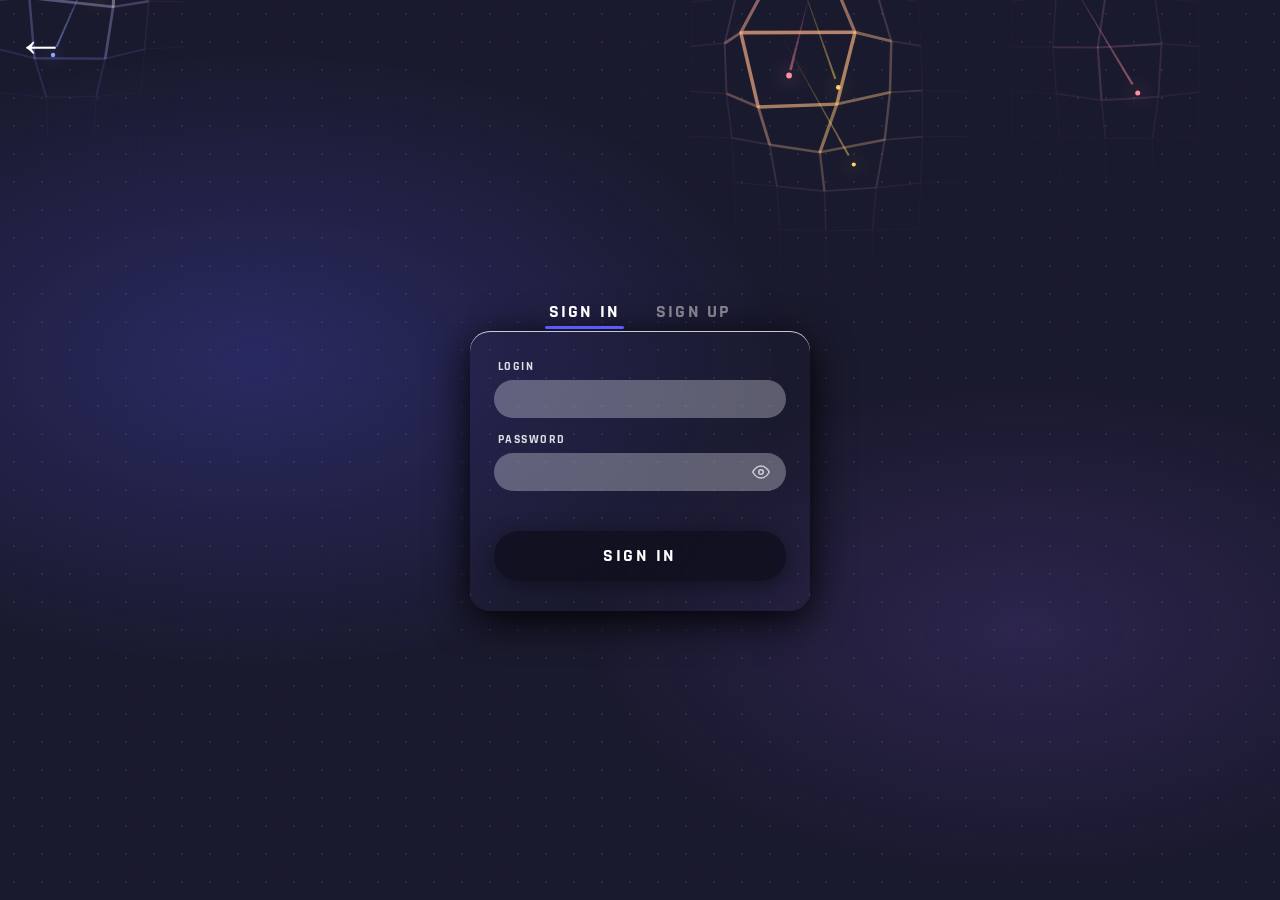
<file: autorizate.html>
<!DOCTYPE html>
<html lang="uk">
<head>
  <meta charset="UTF-8" />
  <meta name="viewport" content="width=device-width, initial-scale=1.0" />
  <title>School Table</title>
  <link rel="apple-touch-icon" href="icon.jpg">
  <link rel="stylesheet" href="Styles/Autorizate.css" />
  <link href="https://fonts.googleapis.com/css2?family=Rajdhani:wght@500;700&family=Nunito:wght@400;600;700&display=swap" rel="stylesheet" />
  <link rel="icon" href="assets/icon.jpg" type="image/jpg">
</head>
<body>
  <button id="backBtn" class="back-btn" onclick="handleBack()" aria-label="Назад">←</button>


  <div class="bg-dots"></div>
  <div class="bg-glow"></div>

  <div class="auth-wrapper">

    <div class="tabs">
      <button class="tab active" id="tab-signin" onclick="switchTab('signin')">SIGN IN</button>
      <button class="tab" id="tab-signup" onclick="switchTab('signup')">SIGN UP</button>
    </div>

    <div class="card">

      <!-- SIGN IN -->
      <div class="form-panel active" id="panel-signin">
        <div class="field-group">
          <label class="field-label">LOGIN</label>
          <input type="text" class="field-input" id="si-username" autocomplete="username" />
        </div>
        <div class="field-group">
          <label class="field-label">PASSWORD</label>
          <div class="input-wrapper">
            <input type="password" class="field-input" id="si-password" autocomplete="current-password" />
            <button class="eye-btn" type="button" onclick="togglePassword('si-password', this)" tabindex="-1" aria-label="Показати пароль">
              <svg viewBox="0 0 24 24" fill="none" stroke="currentColor" stroke-width="2" stroke-linecap="round" stroke-linejoin="round">
                <path d="M1 12s4-8 11-8 11 8 11 8-4 8-11 8-11-8-11-8z"/><circle cx="12" cy="12" r="3"/>
              </svg>
            </button>
          </div>
        </div>
        <div class="spacer"></div>
        <button class="submit-btn" onclick="handleSignIn()">SIGN IN</button>
      </div>

      <!-- SIGN UP -->
      <div class="form-panel" id="panel-signup">
        <div class="field-group">
          <label class="field-label">NICKNAME</label>
          <input type="text" class="field-input" id="su-nickname" autocomplete="nickname" placeholder="Як вас бачитимуть" />
        </div>

        <div class="field-group">
          <label class="field-label">LOGIN</label>
          <input type="text" class="field-input" id="su-username" autocomplete="username" placeholder="Для входу" />
        </div>

        <div class="field-group">
          <label class="field-label">PASSWORD</label>
          <div class="input-wrapper">
            <input type="password" class="field-input" id="su-password" autocomplete="new-password" />
            <button class="eye-btn" type="button" onclick="togglePassword('su-password', this)" tabindex="-1" aria-label="Показати пароль">
              <svg viewBox="0 0 24 24" fill="none" stroke="currentColor" stroke-width="2" stroke-linecap="round" stroke-linejoin="round">
                <path d="M1 12s4-8 11-8 11 8 11 8-4 8-11 8-11-8-11-8z"/><circle cx="12" cy="12" r="3"/>
              </svg>
            </button>
          </div>
        </div>

        <div class="field-group">
          <label class="field-label">REPEAT PASSWORD</label>
          <div class="input-wrapper">
            <input type="password" class="field-input" id="su-repeat" autocomplete="new-password" />
            <button class="eye-btn" type="button" onclick="togglePassword('su-repeat', this)" tabindex="-1" aria-label="Показати пароль">
              <svg viewBox="0 0 24 24" fill="none" stroke="currentColor" stroke-width="2" stroke-linecap="round" stroke-linejoin="round">
                <path d="M1 12s4-8 11-8 11 8 11 8-4 8-11 8-11-8-11-8z"/><circle cx="12" cy="12" r="3"/>
              </svg>
            </button>
          </div>
        </div>

        <button class="submit-btn" onclick="handleSignUp()">SIGN UP</button>
      </div>

    </div>

    <div class="toast" id="toast"></div>

  </div>

  <script src="Js/tablesJs/config.js"></script>
  <script src="Js/Autorizate/Autorizate.js"></script>
  <script src="Js/Effects/Effect.js"></script>
</body>
</html>
</file>
<file: Styles/Autorizate.css>
/* ── RESET & BASE ── */
*, *::before, *::after { box-sizing: border-box; margin: 0; padding: 0; }

:root {
  --bg:        #1a1a2e;
  --surface:   #5252b8;
  --card:      #252560;
  --input-bg:  #d8d8e45b;
  --accent:    #5a5aff;
  --tab-dim:   rgba(255,255,255,0.45);
  --tab-act:   #ffffff;
  --btn-bg:    #0d0d1ab6;
  --btn-text:  #ffffff;
  --label:     rgba(255,255,255,0.85);
  --radius-card: 20px;
  --radius-input: 50px;
  --radius-btn:   50px;
  --font-head: 'Rajdhani', sans-serif;
  --font-body: 'Nunito', sans-serif;
  --transition: 0.35s cubic-bezier(0.4, 0, 0.2, 1);
}

body {
  min-height: 100vh;
  display: flex;
  align-items: center;
  justify-content: center;
  background: var(--bg);
  font-family: var(--font-body);
  overflow: hidden;
  position: relative;
}

/* ── BACKGROUND ── */
.bg-dots {
  position: fixed; inset: 0; z-index: 0;
  background-image: radial-gradient(circle, rgba(255,255,255,0.07) 1px, transparent 1px);
  background-size: 28px 28px;
  pointer-events: none;
}

.bg-glow {
  position: fixed; inset: 0; z-index: 0;
  background:
    radial-gradient(ellipse 60% 50% at 20% 40%, rgba(90,90,255,0.25) 0%, transparent 70%),
    radial-gradient(ellipse 50% 40% at 80% 70%, rgba(120,80,200,0.2) 0%, transparent 70%);
  pointer-events: none;
}

/* ── WRAPPER ── */
.auth-wrapper {
  position: relative;
  z-index: 1;
  display: flex;
  flex-direction: column;
  align-items: center;
  gap: 0;
  width: 340px;
}

/* ── TABS ── */
.tabs {
  display: flex;
  gap: 28px;
  margin-bottom: -2px;
  padding: 0 8px;
  position: relative;
  z-index: 2;
}

.tab {
  background: none;
  border: none;
  cursor: pointer;
  font-family: var(--font-head);
  font-size: 1.15rem;
  font-weight: 700;
  letter-spacing: 0.12em;
  color: var(--tab-dim);
  padding: 10px 4px;
  position: relative;
  transition: color var(--transition);
  outline: none;
}

.tab::after {
  content: '';
  position: absolute;
  bottom: 4px; left: 0; right: 0;
  height: 2.5px;
  background: var(--accent);
  border-radius: 2px;
  transform: scaleX(0);
  transition: transform var(--transition);
}

.tab.active {
  color: var(--tab-act);
}

.tab.active::after {
  transform: scaleX(1);
}

.tab:hover:not(.active) {
  color: rgba(255,255,255,0.7);
}

/* ── CARD ── */
.card {
  width: 100%;
  border-radius: var(--radius-card);
  padding: 28px 24px 24px;
  box-shadow:
    0 8px 40px rgba(0, 0, 0, 0.959),
    inset 0 1px 0 rgba(255, 255, 255, 0.76);
  position: relative;
  overflow: hidden;
  min-height: 280px;
}

/* ── FORM PANELS ── */
.form-panel {
  display: none;
  flex-direction: column;
  gap: 0;
  animation: fadeSlideIn 0.38s cubic-bezier(0.4,0,0.2,1) forwards;
}

.form-panel.active {
  display: flex;
}

@keyframes fadeSlideIn {
  from { opacity: 0; transform: translateY(12px); }
  to   { opacity: 1; transform: translateY(0); }
}

/* ── FIELD GROUP ── */
.field-group {
  display: flex;
  flex-direction: column;
  gap: 6px;
  margin-bottom: 14px;
}

.field-label {
  font-family: var(--font-head);
  font-size: 0.72rem;
  font-weight: 700;
  letter-spacing: 0.13em;
  color: var(--label);
  padding-left: 4px;
}

.field-input {
  background: var(--input-bg);
  border: none;
  border-radius: var(--radius-input);
  height: 38px;
  padding: 0 18px;
  font-family: var(--font-body);
  font-size: 0.9rem;
  color: #1a1a3a;
  outline: none;
  transition: background var(--transition), box-shadow var(--transition);
  width: 100%;
}

.field-input::placeholder {
  color: rgba(26, 26, 58, 0);
}

.field-input:focus {
  background: #adadd8;
  box-shadow: 0 0 0 3px rgba(90,90,255,0.35);
}

/* ── PASSWORD WRAPPER ── */
.input-wrapper {
  position: relative;
  display: flex;
  align-items: center;
}

.input-wrapper .field-input {
  padding-right: 44px;
}

.eye-btn {
  position: absolute;
  right: 12px;
  background: none;
  border: none;
  cursor: pointer;
  padding: 4px;
  display: flex;
  align-items: center;
  justify-content: center;
  color: rgba(255,255,255,0.7);
  transition: color 0.2s;
  outline: none;
}

.eye-btn:hover {
  color: rgba(255,255,255,1);
}

.eye-btn svg {
  width: 18px;
  height: 18px;
  pointer-events: none;
}

/* ── SPACER (for sign-in extra space) ── */
.spacer { height: 20px; }

/* ── SUBMIT BUTTON ── */
.submit-btn {
  width: 100%;
  height: 50px;
  background: var(--btn-bg);
  color: var(--btn-text);
  border: none;
  border-radius: var(--radius-btn);
  font-family: var(--font-head);
  font-size: 1.1rem;
  font-weight: 700;
  letter-spacing: 0.14em;
  cursor: pointer;
  margin-top: 6px;
  position: relative;
  overflow: hidden;
  transition: transform 0.15s, box-shadow 0.15s;
  box-shadow: 0 4px 20px rgba(0,0,0,0.4);
}

.submit-btn::before {
  content: '';
  position: absolute;
  inset: 0;
  background: linear-gradient(90deg, transparent 0%, rgba(255,255,255,0.08) 50%, transparent 100%);
  transform: translateX(-100%);
  transition: transform 0.5s ease;
}

.submit-btn:hover::before {
  transform: translateX(100%);
}

.submit-btn:hover {
  transform: translateY(-2px);
  box-shadow: 0 8px 28px rgba(0,0,0,0.5);
}

.submit-btn:active {
  transform: translateY(0);
  box-shadow: 0 2px 10px rgba(0,0,0,0.4);
}

/* ── TOAST ── */
.toast {
  position: fixed;
  bottom: 32px;
  left: 50%;
  transform: translateX(-50%) translateY(20px);
  background: rgba(20,20,50,0.95);
  color: #fff;
  font-family: var(--font-body);
  font-size: 0.88rem;
  padding: 10px 22px;
  border-radius: 50px;
  border: 1px solid rgba(90,90,255,0.4);
  box-shadow: 0 4px 20px rgba(0,0,0,0.4);
  opacity: 0;
  pointer-events: none;
  transition: opacity 0.3s, transform 0.3s;
  z-index: 100;
  white-space: nowrap;
}

.toast.show {
  opacity: 1;
  transform: translateX(-50%) translateY(0);
}

.toast.success { border-color: rgba(80,220,120,0.5); }
.toast.error   { border-color: rgba(255,80,80,0.5); }

.verify-timer {
  font-family: var(--font-head);
  font-size: 1.6rem;
  font-weight: 700;
  color: #ffffff;
  font-style: italic;
}

.verify-text {
  font-family: var(--font-head);
  font-size: 1rem;
  color: #ffffff;
  font-style: italic;
  text-align: center;
  margin-bottom: 16px;
}

.resend-btn {
  background: none;
  border: none;
  color: #ffffff;
  font-family: var(--font-head);
  font-size: 1rem;
  font-style: italic;
  cursor: pointer;
  padding: 4px;
}

.resend-btn:hover {
  text-decoration: underline;
}

.errorfield{
  border: 2px solid red;
  border-color: red;
}

.su-repeat{
  border: 2px solid red;
  border-color: red;
}
#backBtn{
  position: absolute;
  top: 16px;
  left: 16px;
  background: none;
  border: none;
  color: #ffffff;
  font-size: 1.5rem;
  cursor: pointer;
  font-size:50px
}
#backBtn:hover{
  text-decoration: underline;
  text-decoration-color: rgb(252, 252, 252);
}
</file>
